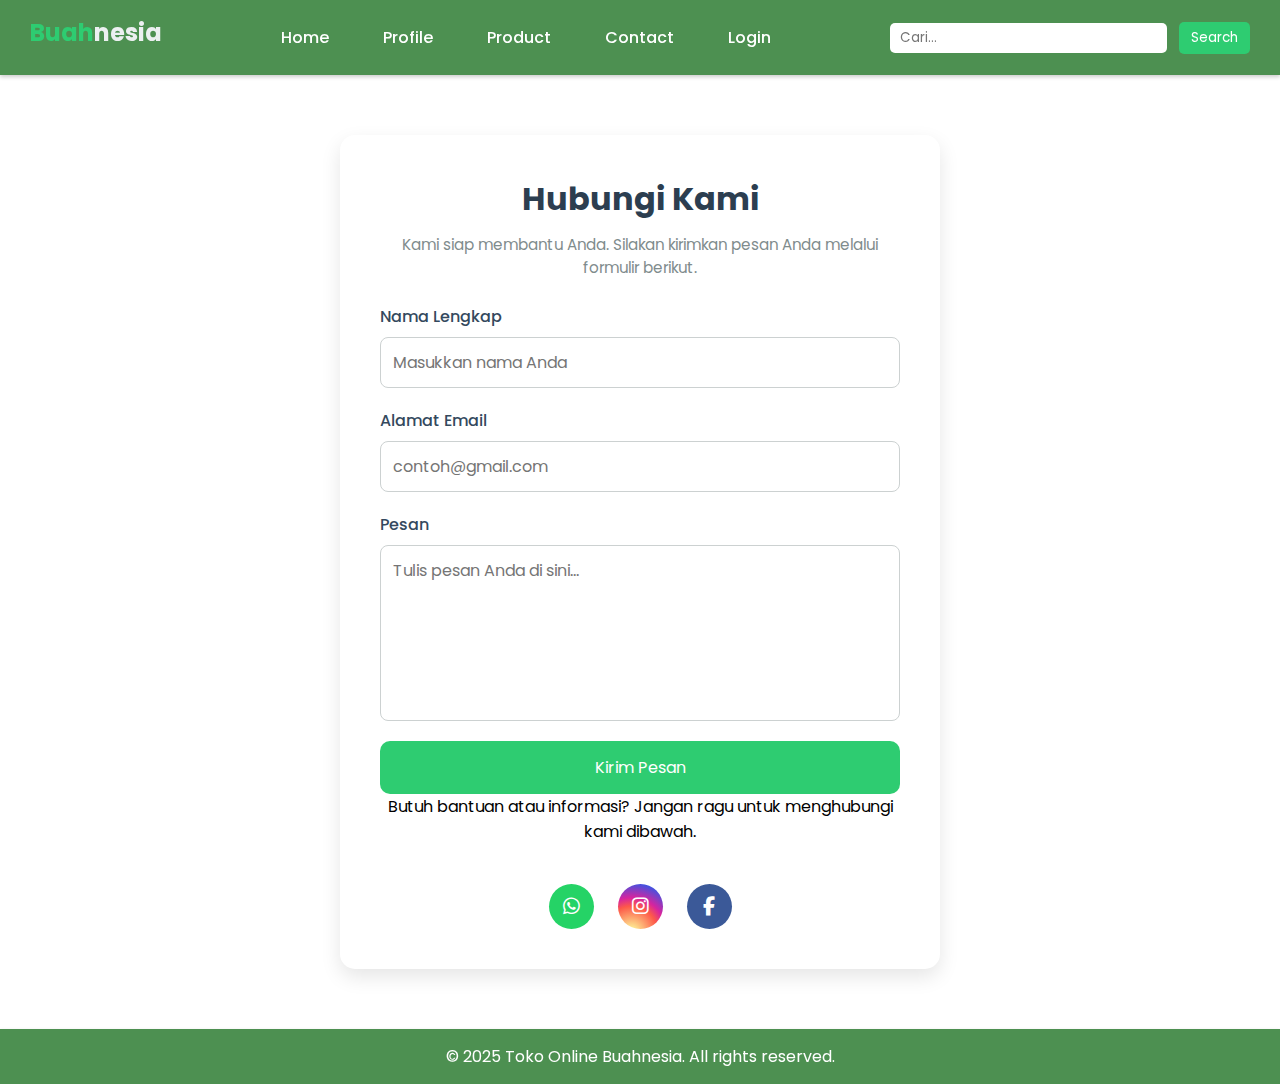
<file: kontak22.html>
<!DOCTYPE html>
<html lang="id">
<head>
  <meta charset="UTF-8">
  <meta name="viewport" content="width=device-width, initial-scale=1.0">
  <title>Produk Buah Segar</title>
  <link rel="stylesheet" href="kontak22.css">
  <link href="https://fonts.googleapis.com/css2?family=Poppins:wght@300;400;600&display=swap" rel="stylesheet">
  <link rel="stylesheet" href="https://cdnjs.cloudflare.com/ajax/libs/font-awesome/6.5.0/css/all.min.css">
</head>
<body>

  <!-- Navbar -->
  <nav class="Navbar">
    <div class="Navbar-logo">
      <h1>Buah<span class="tec">nesia</span></h1>
    </div>
    <ul>
      <li><a href="navbar22.html" class="active">Home</a></li>
      <li><a href="profil22.html">Profile</a></li>
      <li><a href="porduk22.html">Product</a></li>
      <li><a href="kontak22.html">Contact</a></li>
      <li><a href="index.html">Login</a></li>
    </ul>
    <div class="Navbar-search">
      <input type="text" placeholder="Cari...">
      <button type="submit">Search</button>
    </div>
  </nav>
  <!-- Navbar End -->

  <!-- Kontak -->
  <body>
    <div class="contact-container">
        <h1>Hubungi Kami</h1>
        <p class="subtitle">Kami siap membantu Anda. Silakan kirimkan pesan Anda melalui formulir berikut.</p>

        <!-- Form Kontak -->
        <form class="contact-form" action="#" method="post">
            <div class="form-group">
                <label for="name">Nama Lengkap</label>
                <input type="text" id="name" name="name" placeholder="Masukkan nama Anda" required>
            </div>

            <div class="form-group">
                <label for="email">Alamat Email</label>
                <input type="email" id="email" name="email" placeholder="contoh@gmail.com" required>
            </div>

            <div class="form-group">
                <label for="message">Pesan</label>
                <textarea id="message" name="message" rows="6" placeholder="Tulis pesan Anda di sini..." required></textarea>
            </div>

            <button type="submit-2">Kirim Pesan</button>
        </form>

        <!-- Ikon Sosial Media -->
        <div class="social-section">
            <p>Butuh bantuan atau informasi? Jangan ragu untuk menghubungi kami dibawah.</p>
        </div>
        <div class="social-icons">
            <a href="https://wa.me/6283190964651" target="_blank" class="icon whatsapp" title="WhatsApp"><i class="fab fa-whatsapp"></i></a>
            <a href="https://www.instagram.com/aliaaaaaaaa987?igsh=YW56aGk5NmN3NWU3" target="_blank" class="icon instagram" title="Instagram"><i class="fab fa-instagram"></i></a>
            <a href="https://www.facebook.com/share/1BB85SHRjV/" target="_blank" class="icon facebook" title="Facebook"><i class="fab fa-facebook-f"></i></a>
        </div>
    </div>
   <!-- Kontak End -->

  <!-- Footer -->
  <div class="footer">
    <p>&copy; 2025 Toko Online Buahnesia. All rights reserved.</p>
  </div>
</body>
</html>
</file>
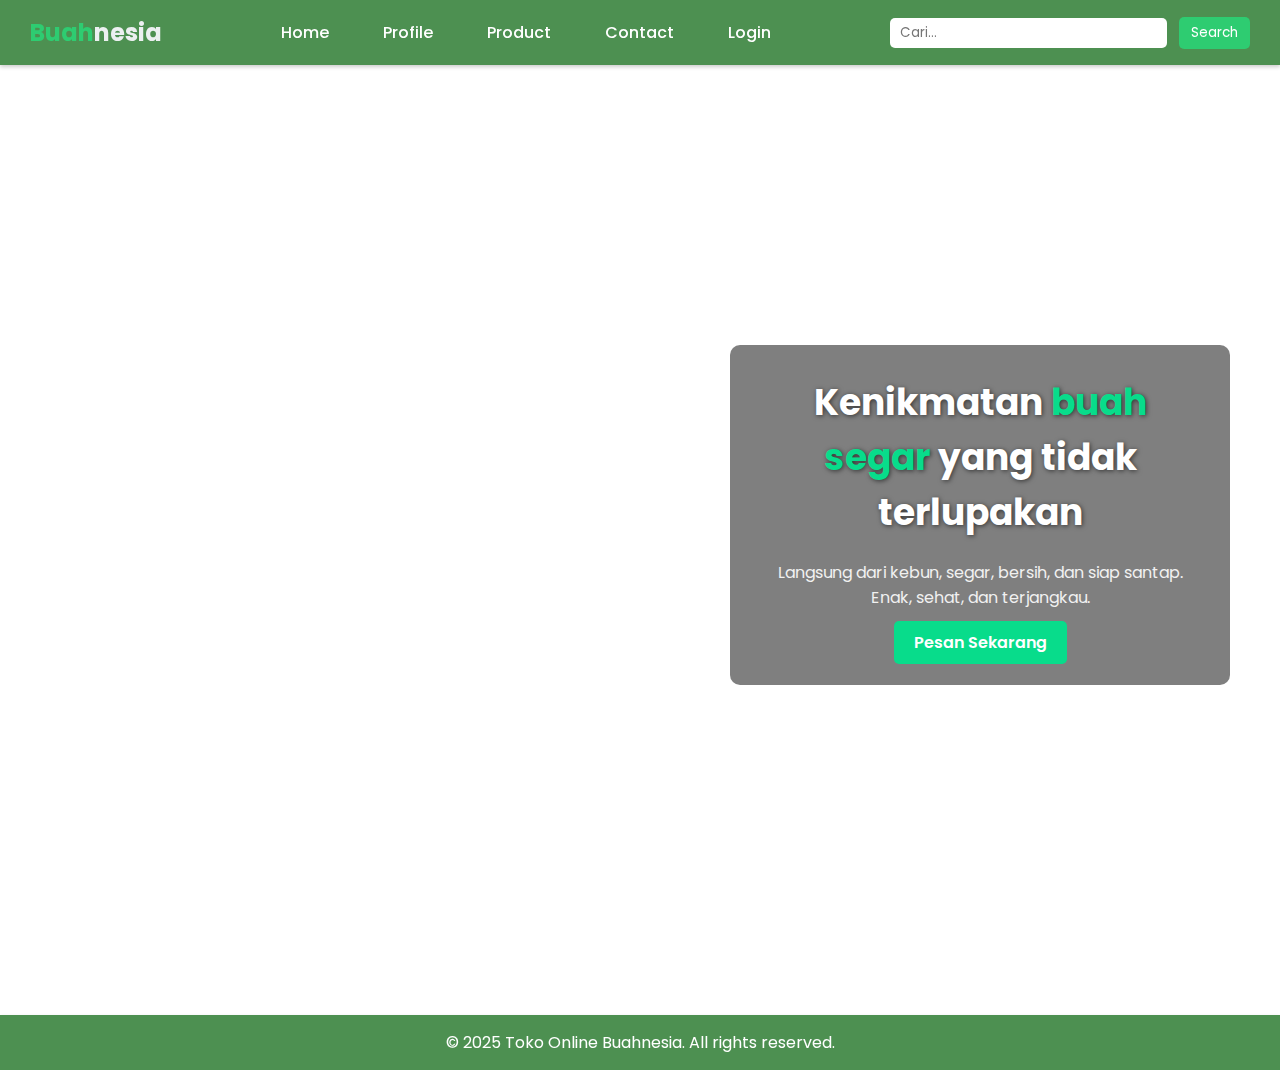
<file: navbar22.html>
<!DOCTYPE html>
<html lang="id">
<head>
  <meta charset="UTF-8">
  <meta name="viewport" content="width=device-width, initial-scale=1.0">
  <title>Produk Buah Segar</title>
  <link rel="stylesheet" href="navbar22.css">
  <link href="https://fonts.googleapis.com/css2?family=Poppins:wght@300;400;600&display=swap" rel="stylesheet">
</head>
<body>

  <!-- Navbar -->
  <nav class="Navbar">
    <div class="Navbar-logo">
      <h1>Buah<span class="tec">nesia</span></h1>
    </div>
    <ul>
      <li><a href="navbar22.html" class="active">Home</a></li>
      <li><a href="profil22.html">Profile</a></li>
      <li><a href="porduk22.html">Product</a></li>
      <li><a href="kontak22.html">Contact</a></li>
      <li><a href="index.html">Login</a></li>

    </ul>
    <div class="Navbar-search">
      <input type="text" placeholder="Cari...">
      <button type="submit">Search</button>
    </div>
  </nav>
  <!-- Navbar End -->

  <!-- Hero Section Start -->
  <section class="home">
    <div class="isi">
      <h1>Kenikmatan <span>buah segar</span> yang tidak terlupakan</h1>
      <p>Langsung dari kebun, segar, bersih, dan siap santap. Enak, sehat, dan terjangkau.</p>
      <a href="porduk22.html" class="cta">Pesan Sekarang</a>
    </div>
  </section>
  <!-- Hero Section End -->

  <!-- Footer -->
  <div class="footer">
    <p>&copy; 2025 Toko Online Buahnesia. All rights reserved.</p>
  </div>
</body>
</html>
</file>
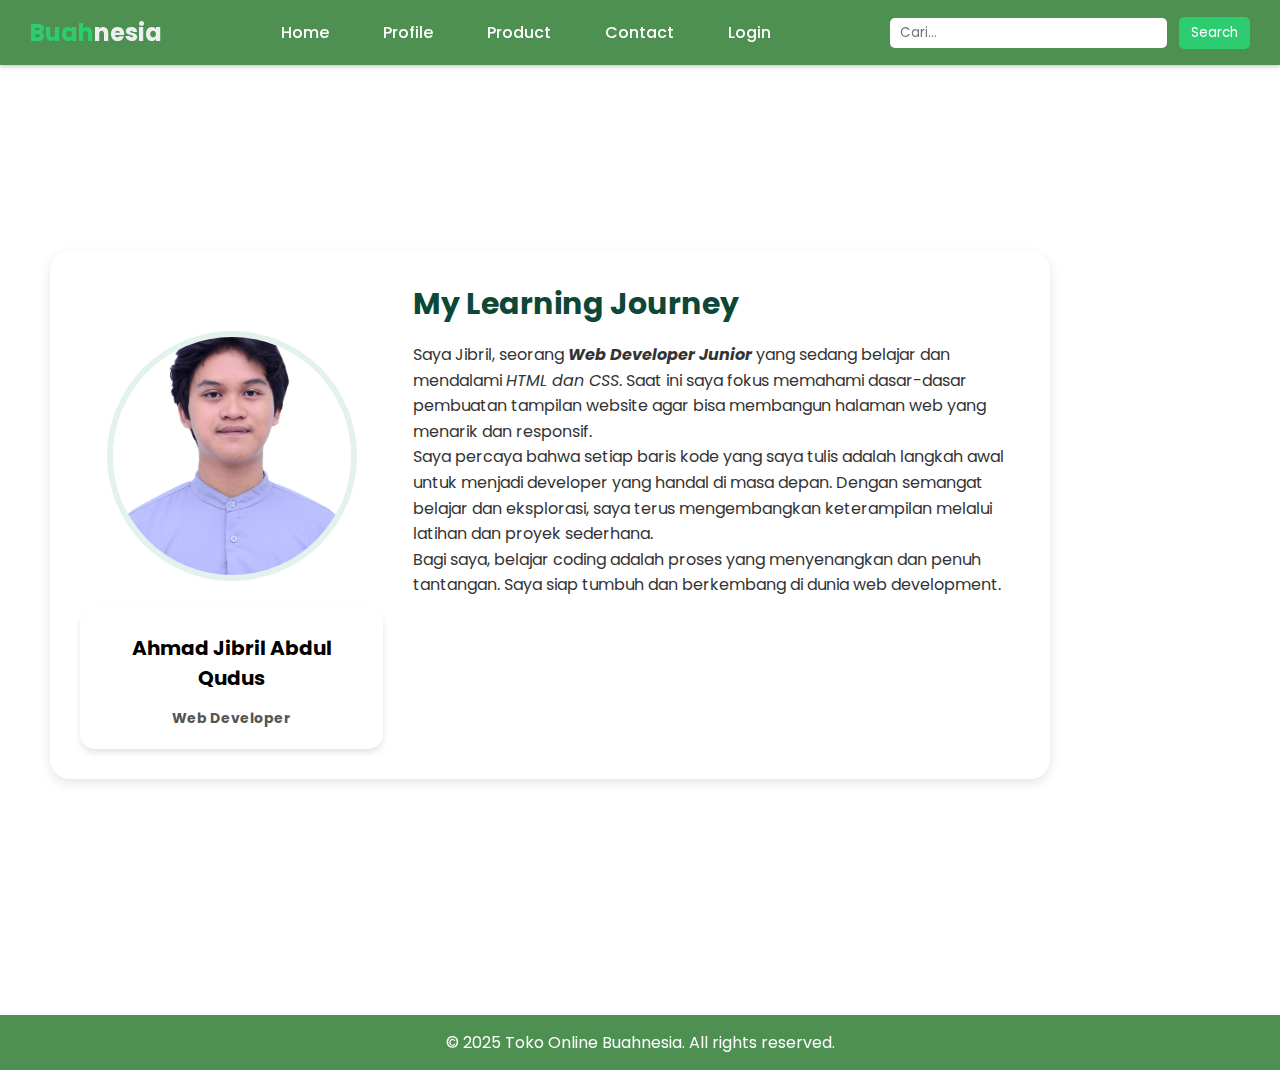
<file: profil22.html>
<!DOCTYPE html>
<html lang="id">
<head>
  <meta charset="UTF-8">
  <meta name="viewport" content="width=device-width, initial-scale=1.0">
  <title>Produk Buah Segar</title>
  <link rel="stylesheet" href="profil22.css">
  <link href="https://fonts.googleapis.com/css2?family=Poppins:wght@300;400;600&display=swap" rel="stylesheet">
</head>
  <body>
    <!-- Navigasi -->
    <nav class="navbar">
      <div class="navbar-logo">
        <h1>Buah<span class="tec">nesia</span></h1>
      </div>
      <ul>
        <li><a href="navbar22.html" class="active">Home</a></li>
        <li><a href="profil22.html">Profile</a></li>
        <li><a href="porduk22.html">Product</a></li>
        <li><a href="kontak22.html">Contact</a></li>
        <li><a href="index.html">Login</a></li>
      </ul>
      <div class="navbar-search">
        <input type="text" placeholder="Cari...">
        <button type="submit">Search</button>
      </div>
    </nav>
    <!-- Akhir Navigasi -->

    <!-- Profil -->
    <div class="container">
      <div class="profile-card">
        <div class="profile-image">
          <img src="DSC_0064.JPG" alt="Foto Profil">
          <div class="profile-info">
            <h3>Ahmad Jibril Abdul Qudus</h3>
            <p class="posisi"><strong>Web Developer</strong></p>
          </div>
        </div>
        <div class="profile-text">
          <h2>My Learning Journey</h2>
          <p>
            Saya Jibril, seorang <strong><em>Web Developer Junior</em></strong> yang sedang belajar dan mendalami
            <em>HTML dan CSS</em>. Saat ini saya fokus memahami dasar-dasar pembuatan tampilan website agar bisa
            membangun halaman web yang menarik dan responsif.
          </p>
          <p>
            Saya percaya bahwa setiap baris kode yang saya tulis adalah langkah awal untuk menjadi developer yang
            handal di masa depan. Dengan semangat belajar dan eksplorasi, saya terus mengembangkan keterampilan
            melalui latihan dan proyek sederhana.
          </p>
          <p>
            Bagi saya, belajar coding adalah proses yang menyenangkan dan penuh tantangan. Saya siap tumbuh dan
            berkembang di dunia web development.
          </p>
        </div>
      </div>
    </div>

    <!-- Bagian Footer -->
    <div class="footer">
      <p>&copy; 2025 Toko Online Buahnesia. All rights reserved.</p>
    </div>
  </body>
</html>
</file>
<file: kontak22.css>
@import url('https://fonts.googleapis.com/css2?family=Poppins:wght@300;400;600&display=swap');

* {
  margin: 0;
  padding: 0;
  box-sizing: border-box;
  font-family: 'Poppins', sans-serif;
}

body {
  background: url('https://images6.alphacoders.com/596/596344.jpg') center center/cover no-repeat;
}

.Navbar {
  display: flex;
  justify-content: space-between;
  align-items: center;
  background-color: rgba(46, 125, 50, 0.85);
  backdrop-filter: blur(8px);
  -webkit-backdrop-filter: blur(8px);
  padding: 15px 30px;
  box-shadow: 0 2px 4px rgba(0,0,0,0.2);
  position: sticky;
  top: 0;
  z-index: 999;
}

.Navbar-logo h1 {
  color: #2ecc71;
  font-size: 24px;
}

.Navbar-logo .tec {
  color: #ecf0f1;
}

.Navbar ul {
  list-style: none;
  display: flex;
  gap: 30px;
}

.Navbar ul li a {
  color: #fff;
  text-decoration: none;
  font-weight: 500;
  position: relative;
  transition: color 0.3s ease;
  padding: 6px 12px;
  border-radius: 6px;
}

.Navbar ul li a:hover 
.Navbar ul li a.active {
    background-color: #2ecc71;
    color: #fff;
}

.Navbar ul li a::after {
  content: '';
  position: absolute;
  width: 0;
  height: 2px;
  left: 0;
  bottom: -4px;
  background-color: #2ecc71;
  transition: width 0.3s;
}

.Navbar ul li a:hover::after {
  width: 100%;
}

.Navbar-search input {
  padding: 5px 10px;
  border: none;
  border-radius: 5px;
}

.Navbar-search button {
  padding: 6px 12px;
  margin-left: 8px;
  border: none;
  background-color: #2ecc71;
  color: #fff;
  border-radius: 5px;
  cursor: pointer;
  transition: background-color 0.3s ease;
}

.Navbar-search button:hover {
  background-color: #2980b9;
}

.contact-container {
    max-width: 600px;
    margin: 60px auto;
    background-color: #ffffff;
    padding: 40px;
    border-radius: 15px;
    box-shadow: 0 8px 20px rgba(0, 0, 0, 0.1);
    position: relative;
}

h1 {
    text-align: center;
    color: #2c3e50;
    margin-bottom: 10px;
}

.subtitle {
    text-align: center;
    font-size: 0.95rem;
    color: #7f8c8d;
    margin-bottom: 25px;
}

.contact-form {
    display: flex;
    flex-direction: column;
    gap: 20px;
}

.form-group {
    display: flex;
    flex-direction: column;
}

.form-group label {
    font-weight: 500;
    margin-bottom: 8px;
    color: #34495e;
}

.form-group input,
.form-group textarea {
    padding: 12px;
    border: 1px solid #ccd1d1;
    border-radius: 8px;
    font-size: 1rem;
    transition: border-color 0.3s ease;
    resize: none;
}

.form-group input:focus,
.form-group textarea:focus {
    outline: none;
    border-color: #3498db;
}

button[type="submit-2"] {
    background-color: #2ecc71;
    color: white;
    padding: 14px;
    font-size: 1rem;
    border: none;
    border-radius: 10px;
    cursor: pointer;
    transition: background-color 0.3s ease;
}

button[type="submit-2"]:hover {
    background-color: #2980b9;
}

.kirim-pesan button {
  width: 520px;
}

.kirim-pesan a {
  text-decoration: none;
  color: white;
}

/* Ikon Sosial Media */
.social-section p:first-of-type {
    text-align: center;
    display: flex;
    flex-direction: column;
    align-items: center;
}

.social-icons {
    margin-top: 40px;
    text-align: center;
}

.icon {
    display: inline-block;
    margin: 0 10px;
    width: 45px;
    height: 45px;
    line-height: 45px;
    text-align: center;
    border-radius: 50%;
    color: white;
    font-size: 1.2rem;
    transition: background-color 0.3s ease;
}

.icon.whatsapp {
    background-color: #25D366;
}

.icon.instagram {
    background: radial-gradient(circle at 30% 107%, #fdf497 0%, #fdf497 5%, #fd5949 45%, #d6249f 60%, #285AEB 90%);
}

.icon.facebook {
    background-color: #3b5998;
}

.icon:hover {
    opacity: 0.8;
}

.footer {
  text-align: center;
  background-color: rgba(46, 125, 50, 0.85);
  backdrop-filter: blur(8px);
  -webkit-backdrop-filter: blur(8px);
  padding: 15px 30px;
  box-shadow: 0 2px 4px rgba(0,0,0,0.2);
  color: white;
  padding: 15px;
  margin-top: 50px;
}
</file>
<file: navbar22.css>
@import url('https://fonts.googleapis.com/css2?family=Poppins:wght@300;400;600&display=swap');

* {
  margin: 0;
  padding: 0;
  box-sizing: border-box;
  font-family: 'Poppins', sans-serif;
}

body {
  background: url('https://images6.alphacoders.com/596/596344.jpg') center center/cover no-repeat;
}

.Navbar {
  display: flex;
  justify-content: space-between;
  align-items: center;
  background-color: rgba(46, 125, 50, 0.85);
  backdrop-filter: blur(8px);
  -webkit-backdrop-filter: blur(8px);
  padding: 15px 30px;
  box-shadow: 0 2px 4px rgba(0,0,0,0.2);
  position: sticky;
  top: 0;
  z-index: 999;
}
.login-btn {
  padding: 6px 14px;
  background-color: #2ecc71;
  border-radius: 5px;
  color: white;
  text-decoration: none;
  font-weight: bold;
}
.login-btn:hover {
  background-color: #27ae60;
}

.Navbar-logo h1 {
  color: #2ecc71;
  font-size: 24px;
}

.Navbar-logo .tec {
  color: #ecf0f1;
}

.Navbar ul {
  list-style: none;
  display: flex;
  gap: 30px;
}

.Navbar ul li a {
  color: #fff;
  text-decoration: none;
  font-weight: 500;
  position: relative;
  transition: color 0.3s ease;
  padding: 6px 12px;
  border-radius: 6px;
}

.Navbar ul li a:hover 
.Navbar ul li a.active {
    background-color: #2ecc71;
    color: #fff;
}

.Navbar ul li a::after {
  content: '';
  position: absolute;
  width: 0;
  height: 2px;
  left: 0;
  bottom: -4px;
  background-color: #2ecc71;
  transition: width 0.3s;
}

.Navbar ul li a:hover::after {
  width: 100%;
}

.Navbar-search input {
  padding: 5px 10px;
  border: none;
  border-radius: 5px;
}

.Navbar-search button {
  padding: 6px 12px;
  margin-left: 8px;
  border: none;
  background-color: #2ecc71;
  color: #fff;
  border-radius: 5px;
  cursor: pointer;
  transition: background-color 0.3s ease;
}

.Navbar-search button:hover {
  background-color: #2980b9;
}

/* Hero Section */
.home {
  min-height: 100vh;
  display: flex;
  align-items: center;
  justify-content: flex-end;
  padding: 0 50px;
}

.isi {
  max-width: 500px;
  text-align: center;
  background: rgba(0, 0, 0, 0.5);
  padding: 30px;
  border-radius: 10px;
}

.isi h1 {
  font-size: 36px;
  color: #ffffff;
  text-shadow: 1px 1px 5px rgba(0,0,0,0.6);
  margin-bottom: 20px;
}

.isi h1 span {
  color: #08dc8b;
}

.isi p {
  color: #f1f1f1;
  font-size: 16px;
  margin-bottom: 20px;
}

.cta {
  text-decoration: none;
  padding: 10px 20px;
  background-color: #08dc8b;
  color: white;
  font-weight: 600;
  border-radius: 5px;
  transition: background-color 0.3s ease;
}

.cta:hover {
  background-color: #2980b9;
}

.footer {
  text-align: center;
  background-color: #2c3e50;
  color: white;
  padding: 15px;
  margin-top: 50px;
}

.footer {
  text-align: center;
  background-color: rgba(46, 125, 50, 0.85);
  backdrop-filter: blur(8px);
  -webkit-backdrop-filter: blur(8px);
  padding: 15px 30px;
  box-shadow: 0 2px 4px rgba(0,0,0,0.2);
  color: white;
  padding: 15px;
  margin-top: 50px;
}
</file>
<file: profil22.css>
@import url('https://fonts.googleapis.com/css2?family=Poppins:wght@300;400;600&display=swap');

* {
  margin: 0;
  padding: 0;
  box-sizing: border-box;
  font-family: 'Poppins', sans-serif;
}

body {
  background: url('https://images6.alphacoders.com/596/596344.jpg') center center/cover no-repeat;
}

.navbar {
  display: flex;
  justify-content: space-between;
  align-items: center;
  background-color: rgba(46, 125, 50, 0.85);
  backdrop-filter: blur(8px);
  -webkit-backdrop-filter: blur(8px);
  padding: 15px 30px;
  box-shadow: 0 2px 4px rgba(0,0,0,0.2);
  position: sticky;
  top: 0;
  z-index: 999;
}

.navbar-logo h1 {
  color: #2ecc71;
  font-size: 24px;
}

.navbar-logo .tec {
  color: #ecf0f1;
}

.navbar ul {
  list-style: none;
  display: flex;
  gap: 30px;
}

.navbar ul li a {
  color: #fff;
  text-decoration: none;
  font-weight: 500;
  position: relative;
  transition: color 0.3s ease;
  padding: 6px 12px;
  border-radius: 6px;
  background-color: transparent;
}

.navbar ul li a:hover,
.navbar ul li a.active {
  background-color: transparent;
  color: #fff;
}

.navbar ul li a::after {
  content: '';
  position: absolute;
  width: 0;
  height: 2px;
  left: 0;
  bottom: -4px;
  background-color: #2ecc71;
  transition: width 0.3s;
}

.navbar ul li a:hover::after {
  width: 100%;
}

.navbar-search input {
  padding: 5px 10px;
  border: none;
  border-radius: 5px;
}

.navbar-search button {
  padding: 6px 12px;
  margin-left: 8px;
  border: none;
  background-color: #2ecc71;
  color: #fff;
  border-radius: 5px;
  cursor: pointer;
  transition: background-color 0.3s ease;
}

.navbar-search button:hover {
  background-color: #2980b9;
}

.container {
  display: flex;
  justify-content: flex-start;
  align-items: center;
  padding: 50px 0 50px 50px; 
  margin-left: 0;
  margin-right: auto;
  max-width: none;
  width: fit-content;
  gap: 40px;
  min-height: 100vh;
}

.profile-card {
  display: flex;
  background-color: white;
  border-radius: 20px;
  box-shadow: 0 4px 12px rgba(0,0,0,0.1);
  overflow: hidden;
  max-width: 1000px;
  width: 100%;
  padding: 30px;
  gap: 30px;
}

.profile-image {
  text-align: center;
  flex: 1;
}

.profile-image img {
  width: 250px;
  height: 250px;
  margin-top: 50px;
  border-radius: 50%;
  object-fit: cover;
  border: 6px solid #e4f2ee;
}

.profile-info {
  margin-top: 20px;
  background-color: white;
  padding: 10px;
  border-radius: 15px;
  box-shadow: 0 4px 6px rgba(0,0,0,0.1);
}

.profile-info h3 {
  margin: 5px 0;
  font-size: 20px;
  font-weight: bold;
  padding: 10px;
}

.profile-info p {
  margin: 0;
  font-size: 14px;
  color: #555;
  line-height: 1.5;
  margin-bottom: 10px;
  text-align: center;
}

.profile-text {
  flex: 2;
}

.profile-text h2 {
  color: #0d4736;
  font-size: 30px;
  margin-bottom: 15px;
}

.profile-text p {
  font-size: 16px;
  line-height: 1.6;
  color: #333;
}

.footer {
  text-align: center;
  background-color: rgba(46, 125, 50, 0.85);
  backdrop-filter: blur(8px);
  -webkit-backdrop-filter: blur(8px);
  padding: 15px 30px;
  box-shadow: 0 2px 4px rgba(0,0,0,0.2);
  color: white;
  padding: 15px;
  margin-top: 50px;
}
</file>
